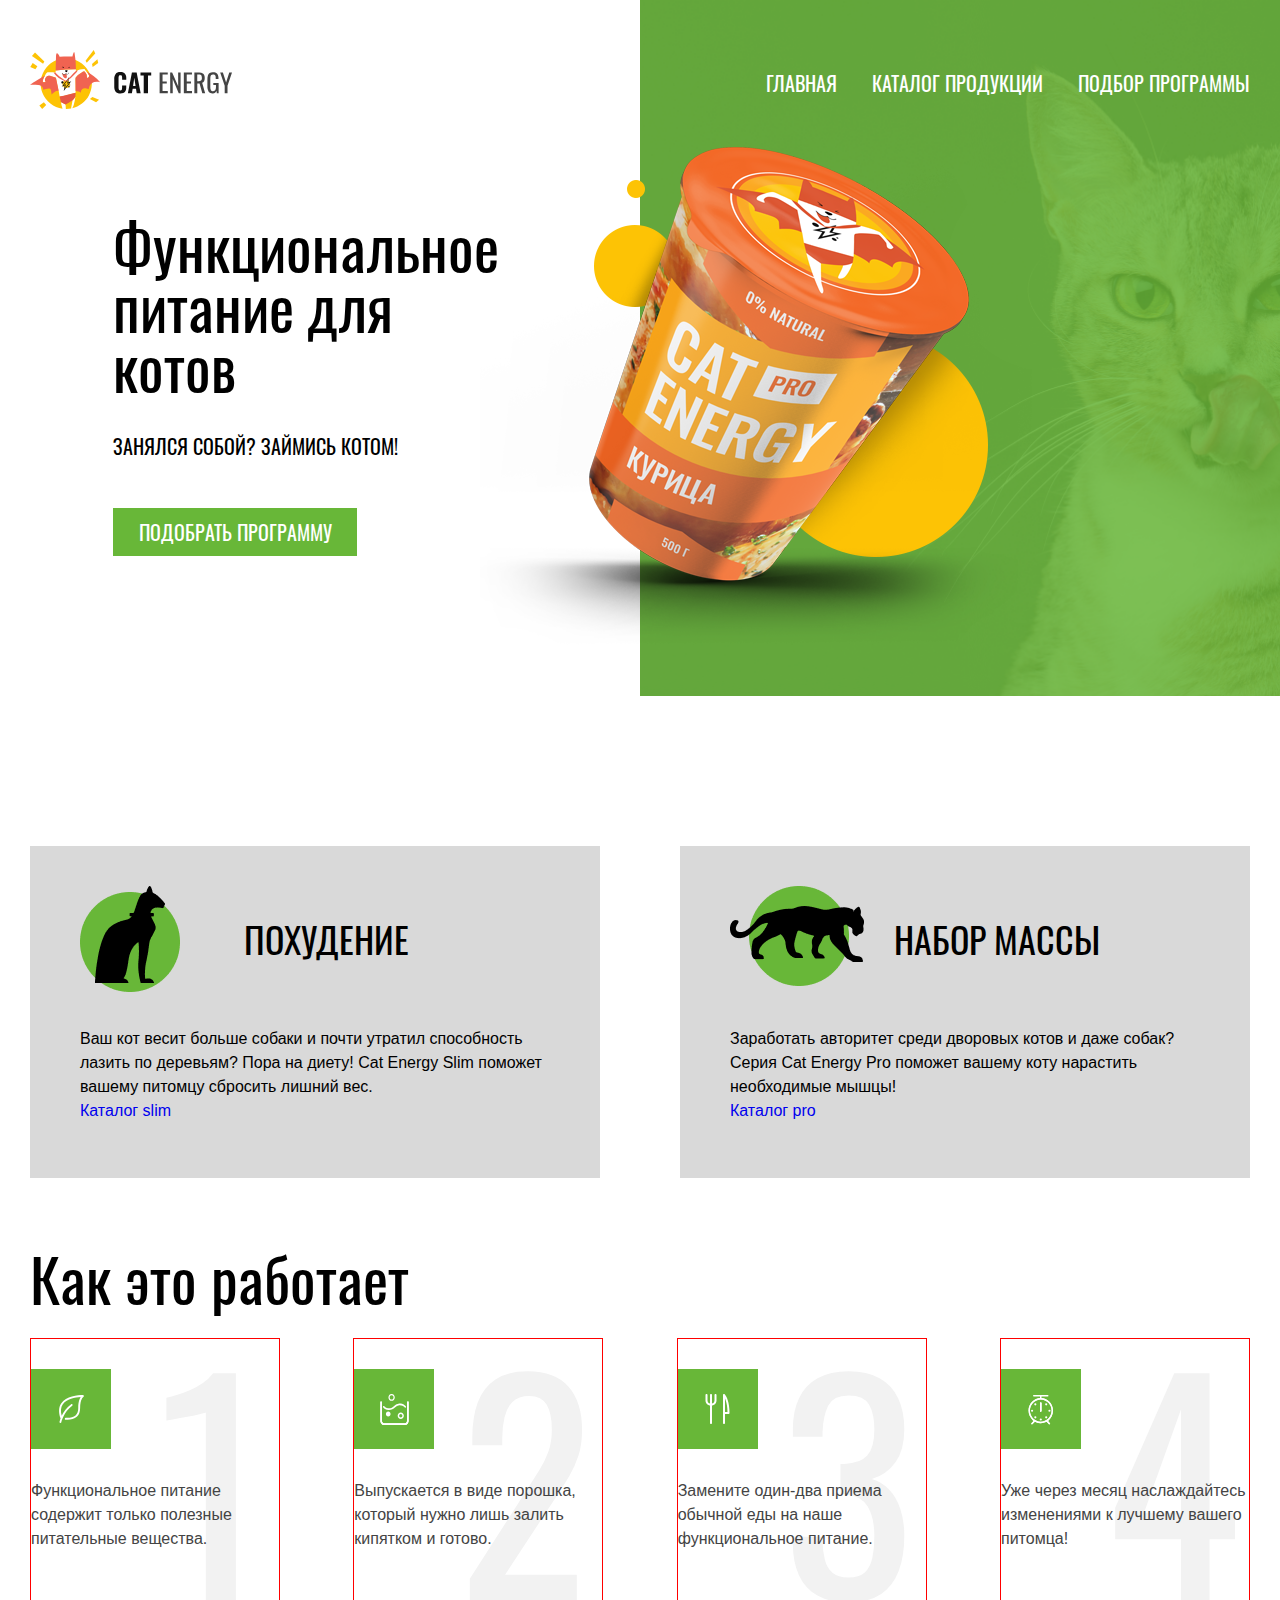
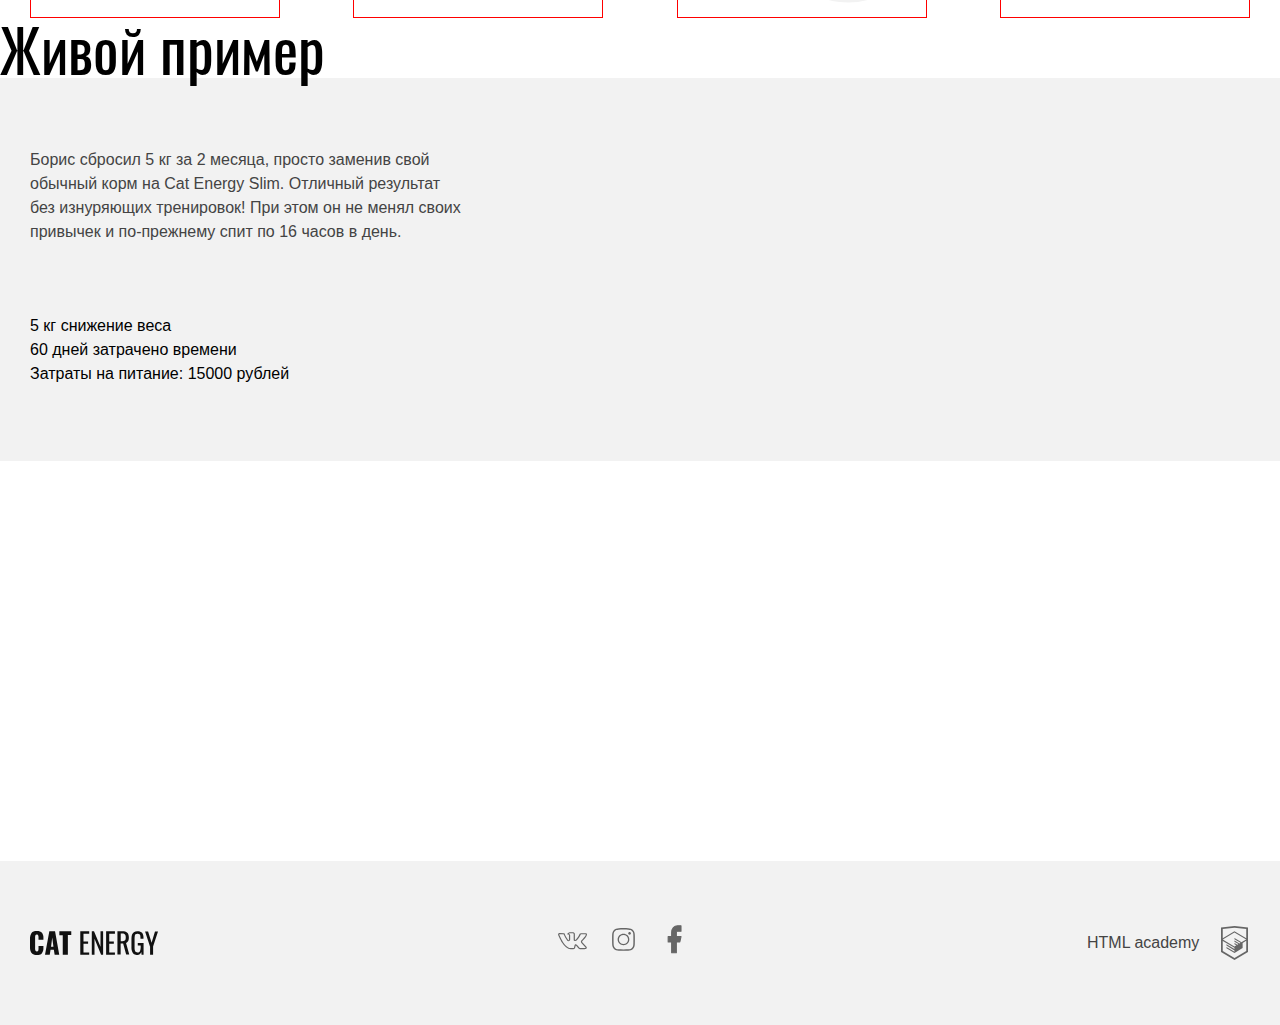
<file: index.html>
<!DOCTYPE html>
<html lang="ru">
  <head>
    <meta charset="utf-8">
    <meta name="viewport" content="width=device-width, initial-scale=1">
    <link rel="stylesheet" href="css/style.css">
    <title>Cat Energy</title>
  </head>
  <body class="main-page">

    <header class="main-header wrapper">
      <div class="logo">
        <a href="#" class="logo__link">
          <img src="img/logo-desktop.svg" alt="Логотип" class="logo__img">
        </a>
      </div>
      <nav class="main-navigation">
        <ul class="navigation-list">
          <li class="navigation-list__item">
            <a href="#" class="navigation-list__link">Главная</a>
          </li>
          <li class="navigation-list__item">
            <a href="catalog.html" class="navigation-list__link">Каталог продукции</a>
          </li>
          <li class="navigation-list__item">
            <a href="form.html" class="navigation-list__link">Подбор программы</a>
          </li>
        </ul>
      </nav>
    </header>

    <section class="promo">
      <div class="promo__content wrapper">
        <h1 class="promo__title title">Функциональное питание для котов</h1>
        <p class="promo__text">Занялся собой? Займись котом!</p>
        <a href="#" class="promo__link">Подобрать программу</a>
        <img src="img/index-cat.png" alt="" class="promo__img">
      </div>
    </section>

    <section class="programs-section wrapper">
      <h2 class="programs-section__title title"></h2>
      <ul class="programs-list">
        <li class="programs-list__item">
          <article class="programs-list__block">
            <img src="img/cat_back.png" alt="" class="programs-list__logo" width="100" height="106">
            <h3 class="programs-list__title">Похудение</h3>
            <p class="programs-list__text">
              Ваш кот весит больше собаки и почти утратил способность
    лазить по деревьям? Пора на диету! Cat Energy Slim поможет
    вашему питомцу сбросить лишний вес.
            </p>
            <a href="#" class="programs-list__link">Каталог slim</a>
          </article>
        </li>
        <li class="programs-list__item">
          <article class="programs-list__block">
            <img src="img/cat_back2.png" alt="" class="programs-list__logo" width="134" height="100">
            <h3 class="programs-list__title">Набор массы</h3>
            <p class="programs-list__text">
              Заработать авторитет среди дворовых котов и даже собак?
    Серия Cat Energy Pro поможет вашему коту нарастить
    необходимые мышцы!
            </p>
            <a href="#" class="programs-list__link">Каталог pro</a>
          </article>
        </li>
      </ul>
    </section>

    <section class="instructions wrapper">
      <h2 class="instructions__title title">Как это работает</h2>
      <ul class="instructions__list">
        <li class="instructions__item instructions__item--1">
          <!-- <img src="#" alt="" class="instructions__logo"> -->
          <div class="instructions__logo instructions__logo--leaf"></div>
          <p class="instructions__text">
            Функциональное питание содержит только полезные питательные вещества.
          </p>
        </li>
        <li class="instructions__item instructions__item--2">
          <!-- <img src="#" alt="" class="instructions__logo"> -->
          <div class="instructions__logo instructions__logo--tub"></div>
          <p class="instructions__text">
            Выпускается в виде порошка, который нужно лишь залить кипятком и готово.
          </p>
        </li>
        <li class="instructions__item instructions__item--3">
          <!-- <img src="#" alt="" class="instructions__logo"> -->
          <div class="instructions__logo instructions__logo--eat"></div>
          <p class="instructions__text">
            Замените один-два приема обычной еды на наше функциональное питание.
          </p>
        </li>
        <li class="instructions__item instructions__item--4">
          <!-- <img src="#" alt="" class="instructions__logo"> -->
          <div class="instructions__logo instructions__logo--alarm"></div>
          <p class="instructions__text">
            Уже через месяц наслаждайтесь изменениями к лучшему вашего питомца!
          </p>
        </li>
      </ul>
    </section>
    <section class="example">
        <div class="example__title-block">
          <h2 class="example__title title">Живой пример</h2>
        </div>
        <div class="wrapper">
         <div class="example__description-block">
           <p class="example__text">
            Борис сбросил 5 кг за 2 месяца, просто заменив свой
            обычный корм на Cat Energy Slim. Отличный результат
            без изнуряющих тренировок! При этом он не менял своих
            привычек и по-прежнему спит по 16 часов в день.
           </p>

           <p class="example__weight">5 кг снижение веса</p>
           <p class="example__time">60 дней затрачено времени</p>
           <p class="example__price">Затраты на питание: 15000 рублей</p>
         </div>
        </div>
        <div class="example__slider-block"></div>
      
    </section>

    <section class="location">
      <iframe src="https://yandex.ru/map-widget/v1/?um=constructor%3A8a807851e54401105bf901b0e7b4862b40fc06b9c2dc8bf6ce0126bdd2e70fac&amp;source=constructor" width="500" height="400" frameborder="0" class="location__map"></iframe>
    </section>
    <footer class="main-footer">
      <div class="wrapper main-footer-content">
        <img src="img/footer-logo-desktop.svg" alt="" class="main-footer__logo">
        <div class="main-footer__social">
          <ul class="social">
            <li class="social__item">
              <a href="#" class="social__link">
                <svg width="30" height="22" viewBox="0 0 30 22" fill="none" xmlns="http://www.w3.org/2000/svg">
                  <path d="M0.0914307 5.48988C0.0914307 4.63485 0.643326 4.17381 1.74712 4.10674L6.00052 4.13189C6.28599 4.13189 6.47629 4.25763 6.57145 4.50911C7.00916 5.76651 7.4992 6.85206 8.04158 7.76577C8.58397 8.67948 9.29287 9.7315 10.1683 10.9218C10.2444 11.0727 10.3681 11.1482 10.5394 11.1482C10.6726 11.1482 10.7773 11.0895 10.8534 10.9721L10.939 10.6955L10.9676 6.34491C10.9676 6.04313 10.8867 5.84195 10.7249 5.74136C10.5632 5.64077 10.2634 5.56532 9.82573 5.51503C9.48318 5.46473 9.3119 5.28031 9.3119 4.96177C9.3119 4.89471 9.32141 4.84442 9.34044 4.81089C9.74009 3.72114 10.8819 3.17627 12.766 3.17627L14.3646 3.15112C15.0878 3.15112 15.6872 3.31039 16.163 3.62893C16.6388 3.94747 16.8767 4.45043 16.8767 5.13781V10.8464C17.0099 10.9302 17.1336 10.9721 17.2478 10.9721C17.5332 10.9721 17.7806 10.8212 17.99 10.5195C20.0834 7.93761 21.2157 6.21079 21.387 5.33899C21.387 5.32223 21.406 5.28031 21.4441 5.21325C21.5773 4.96177 21.7962 4.74383 22.1007 4.55941C22.4051 4.37499 22.6716 4.24925 22.9 4.18219C22.9761 4.14866 23.0617 4.13189 23.1569 4.13189H27.5816L27.867 4.15704C28.2476 4.15704 28.5426 4.31631 28.752 4.63485C28.8281 4.73544 28.8804 4.84442 28.909 4.96177C28.9375 5.07913 28.9565 5.19649 28.966 5.31384C28.9756 5.4312 28.9803 5.49826 28.9803 5.51503V5.69106C28.8471 6.37844 28.5093 7.11192 27.9669 7.89151C27.4245 8.67109 26.7347 9.51355 25.8973 10.4189C25.06 11.3242 24.5366 11.9194 24.3273 12.2044C24.156 12.4056 24.0704 12.59 24.0704 12.7576C24.0704 12.8918 24.1465 13.0426 24.2987 13.2103L28.4665 17.8375C28.6949 18.1058 28.809 18.3992 28.809 18.7177C28.809 19.1033 28.6378 19.4218 28.2952 19.6733C27.9527 19.9248 27.5435 20.0673 27.0677 20.1008L26.5824 20.126H22.2434C22.2244 20.126 22.1863 20.1302 22.1292 20.1385C22.0721 20.1469 22.034 20.1511 22.015 20.1511C21.5963 20.1511 21.2062 19.9919 20.8446 19.6733C20.7114 19.5392 19.8169 18.55 18.1613 16.7059C18.0661 16.5885 17.9329 16.4795 17.7616 16.3789C17.6855 16.6472 17.5856 17.0328 17.4619 17.5357C17.3382 18.0387 17.2478 18.3992 17.1907 18.6171L17.105 19.0446C16.9147 19.6314 16.5151 19.9835 15.9061 20.1008L15.5065 20.126H12.7089C11.1293 20.126 9.55454 19.4889 7.98449 18.2147C6.41444 16.9406 5.0014 15.2934 3.74536 13.2732C2.48932 11.2529 1.31892 8.90162 0.234162 6.21917C0.139008 6.00122 0.0914307 5.75813 0.0914307 5.48988ZM17.2478 12.0032C16.8481 12.0032 16.4865 11.9068 16.163 11.714C15.8395 11.5212 15.6777 11.2571 15.6777 10.9218V5.13781C15.6777 4.8025 15.5826 4.5636 15.3923 4.42109C15.202 4.27859 14.8689 4.20734 14.3931 4.20734L12.766 4.25763C11.9477 4.25763 11.3292 4.38337 10.9105 4.63485C11.7479 4.98692 12.1665 5.55694 12.1665 6.34491V10.7709C12.1285 11.1901 11.9382 11.538 11.5956 11.8146C11.253 12.0912 10.8724 12.2295 10.4538 12.2295C9.88282 12.2295 9.44511 11.9864 9.14062 11.5002C7.65621 9.52193 6.55242 7.64422 5.82924 5.8671L5.57233 5.21325L1.77566 5.18811C1.52826 5.18811 1.39029 5.20068 1.36174 5.22583C1.3332 5.25098 1.31892 5.32223 1.31892 5.43958C1.31892 5.59047 1.33795 5.74974 1.37602 5.9174L1.97549 7.32568C3.57408 10.9637 5.31065 13.8306 7.18519 15.9263C9.05974 18.0219 10.901 19.0698 12.7089 19.0698H15.5635C15.6777 19.0698 15.7634 19.0404 15.8205 18.9817C15.8776 18.9231 15.9251 18.8099 15.9632 18.6422L16.0203 18.3908L16.5627 16.1778C16.7149 15.876 16.8481 15.6748 16.9623 15.5742C17.1717 15.3898 17.4191 15.2976 17.7045 15.2976C18.1613 15.2976 18.6275 15.5407 19.1033 16.0269L21.5297 18.7428C21.682 18.9608 21.8437 19.0698 22.015 19.0698H26.7252C27.2961 19.0698 27.5816 18.944 27.5816 18.6925C27.5816 18.6087 27.553 18.5249 27.4959 18.4411L23.3567 13.8893C23.0332 13.5372 22.8714 13.16 22.8714 12.7576C22.8714 12.3553 23.0237 11.9697 23.3281 11.6008C23.5755 11.2655 24.0561 10.7081 24.7697 9.92849C25.4834 9.1489 26.1067 8.41961 26.6395 7.74062C27.1724 7.06163 27.5245 6.4455 27.6957 5.89225L27.7814 5.56532C27.7623 5.53179 27.7528 5.47731 27.7528 5.40186C27.7528 5.32642 27.7433 5.26355 27.7243 5.21325H23.2425C22.957 5.31384 22.7287 5.46473 22.5574 5.66592L22.3861 6.14373C21.9103 7.30053 20.6638 9.08603 18.6465 11.5002C18.2469 11.8355 17.7806 12.0032 17.2478 12.0032Z"/>
                  </svg>
              </a>
            </li>
            <li class="social__item">
              <a href="#" class="social__link">
                <svg width="23" height="23" viewBox="0 0 23 23" fill="none" xmlns="http://www.w3.org/2000/svg">
                  <path d="M11.4775 0.0898438C13.3942 0.0898438 14.959 0.112305 16.1719 0.157227C17.2051 0.202148 18.126 0.381836 18.9346 0.696289C19.7132 0.995768 20.387 1.43001 20.9561 1.99902C21.5251 2.56803 21.9593 3.24186 22.2588 4.02051C22.5732 4.8291 22.7529 5.75 22.7979 6.7832C22.8428 7.99609 22.8652 9.56087 22.8652 11.4775C22.8652 13.3942 22.8428 14.959 22.7979 16.1719C22.7529 17.2051 22.5732 18.126 22.2588 18.9346C21.9593 19.7132 21.5251 20.387 20.9561 20.9561C20.387 21.5251 19.7132 21.9593 18.9346 22.2588C18.126 22.5732 17.2051 22.7529 16.1719 22.7978C14.959 22.8428 13.3942 22.8652 11.4775 22.8652C9.56087 22.8652 7.99609 22.8428 6.7832 22.7978C5.75 22.7529 4.8291 22.5732 4.02051 22.2588C3.24186 21.9593 2.56803 21.5251 1.99902 20.9561C1.43001 20.387 0.995768 19.7132 0.696289 18.9346C0.381836 18.126 0.202148 17.2051 0.157227 16.1719C0.112305 14.959 0.0898438 13.3942 0.0898438 11.4775C0.0898438 9.56087 0.112305 7.99609 0.157227 6.7832C0.202148 5.75 0.381836 4.8291 0.696289 4.02051C0.995768 3.24186 1.43001 2.56803 1.99902 1.99902C2.56803 1.43001 3.24186 0.995768 4.02051 0.696289C4.8291 0.381836 5.75 0.202148 6.7832 0.157227C7.99609 0.112305 9.56087 0.0898438 11.4775 0.0898438ZM11.4775 1.57227C9.486 1.57227 7.86133 1.59473 6.60352 1.63965C5.79492 1.6696 5.04622 1.81185 4.35742 2.06641C3.2793 2.51562 2.51562 3.2793 2.06641 4.35742C1.81185 5.04622 1.6696 5.79492 1.63965 6.60352C1.59473 7.86133 1.57227 9.486 1.57227 11.4775C1.57227 13.4691 1.59473 15.0937 1.63965 16.3516C1.6696 17.1602 1.81185 17.9089 2.06641 18.5977C2.51562 19.6758 3.2793 20.4395 4.35742 20.8887C5.04622 21.1432 5.79492 21.2855 6.60352 21.3154C7.86133 21.3603 9.486 21.3828 11.4775 21.3828C13.4691 21.3828 15.0938 21.3603 16.3516 21.3154C17.1602 21.2855 17.9089 21.1432 18.5977 20.8887C19.6758 20.4395 20.4395 19.6758 20.8887 18.5977C21.1432 17.9089 21.2855 17.1602 21.3154 16.3516C21.3604 15.0937 21.3828 13.4691 21.3828 11.4775C21.3828 9.486 21.3604 7.86133 21.3154 6.60352C21.2855 5.79492 21.1432 5.04622 20.8887 4.35742C20.4395 3.2793 19.6758 2.51562 18.5977 2.06641C17.9089 1.81185 17.1602 1.6696 16.3516 1.63965C15.0938 1.59473 13.4691 1.57227 11.4775 1.57227ZM11.4775 16.0371C12.7354 16.0371 13.8097 15.5916 14.7007 14.7007C15.5916 13.8097 16.0371 12.7354 16.0371 11.4775C16.0371 10.2197 15.5916 9.14534 14.7007 8.25439C13.8097 7.36344 12.7354 6.91797 11.4775 6.91797C10.2197 6.91797 9.14534 7.36344 8.25439 8.25439C7.36344 9.14534 6.91797 10.2197 6.91797 11.4775C6.91797 12.7354 7.36344 13.8097 8.25439 14.7007C9.14534 15.5916 10.2197 16.0371 11.4775 16.0371ZM11.4775 5.63769C13.0947 5.63769 14.4723 6.20671 15.6104 7.34473C16.7484 8.48275 17.3174 9.86035 17.3174 11.4775C17.3174 13.0947 16.7484 14.4723 15.6104 15.6104C14.4723 16.7484 13.0947 17.3174 11.4775 17.3174C9.86035 17.3174 8.48275 16.7484 7.34473 15.6104C6.20671 14.4723 5.6377 13.0947 5.6377 11.4775C5.6377 9.86035 6.20671 8.48275 7.34473 7.34473C8.48275 6.20671 9.86035 5.63769 11.4775 5.63769ZM18.9346 5.41309C18.9346 5.78743 18.7998 6.10563 18.5303 6.36768C18.2607 6.62972 17.9313 6.76074 17.542 6.76074C17.1676 6.76074 16.8494 6.62972 16.5874 6.36768C16.3254 6.10563 16.1943 5.78743 16.1943 5.41309C16.1943 5.02376 16.3254 4.69434 16.5874 4.4248C16.8494 4.15527 17.1676 4.02051 17.542 4.02051C17.9163 4.02051 18.242 4.15902 18.519 4.43603C18.7961 4.71305 18.9346 5.03874 18.9346 5.41309Z"/>
                  </svg>
              </a>
            </li>
            <li class="social__item">
              <a href="#" class="social__link">
                <svg width="28" height="33" viewBox="0 0 28 33" fill="none" xmlns="http://www.w3.org/2000/svg">
                  <path d="M21.0001 2.74976H17.5001C15.953 2.74976 14.4693 3.45999 13.3753 4.72423C12.2813 5.98846 11.6667 7.70313 11.6667 9.49103V13.5358H8.16675V18.9288H11.6667V29.7148H16.3334V18.9288H19.8334L21.0001 13.5358H16.3334V9.49103C16.3334 9.13345 16.4563 8.79051 16.6751 8.53767C16.8939 8.28482 17.1907 8.14277 17.5001 8.14277H21.0001V2.74976Z" stroke="#666666" stroke-width="1.1" stroke-linecap="round" stroke-linejoin="round"/>
                </svg>
              </a>
            </li>
          </ul>
        </div>
        <div class="main-footer__copyright">
          <div class="copyright">
            <a href="#" class="copyright__link">
              <span class="copyright__text"><span>html</span> academy</span>
              <svg width="27" height="34" viewBox="0 0 27 34" fill="none" xmlns="http://www.w3.org/2000/svg" class="copyright__logo">
                <path d="M13.6426 0.0157537L13.5 0L0 1.40733V26.0129L13.5 34L27 26.0129V1.40733L13.6426 0.0157537ZM25.2344 25.0151L13.5 31.9573L1.76561 25.0151V14.9293L13.4507 21.8451L13.4701 23.0984L5.45351 18.3548L5.44295 19.5801L13.4894 24.3885L13.5088 25.675L5.46408 20.9174L5.45351 22.1427L13.5 26.9511L21.6239 22.1182V20.8929V16.909L25.2432 14.7595L25.2344 25.0151ZM25.2344 13.4519L22.0147 15.3319L20.5325 16.2071L13.4666 12.0201L13.456 13.2454L19.4957 16.818L19.4429 16.8495L19.3126 16.9247L18.4536 17.4166L13.4666 14.4689L13.456 15.6942L17.3921 18.0222L16.4591 18.6314L16.438 18.6436L13.4666 16.902L13.456 18.1273L15.4029 19.2615L13.4155 20.4483L1.7973 13.5762L13.4349 6.61831L25.2344 13.4519ZM25.2344 12.2266L13.4401 5.31075L1.76561 12.2196V2.9897L13.5 1.76442L25.2344 2.9897V12.2266Z"/>
              </svg>
            </a>
          </div>
        </div>
      </div>
    </footer>
  </body>
</html>
</file>
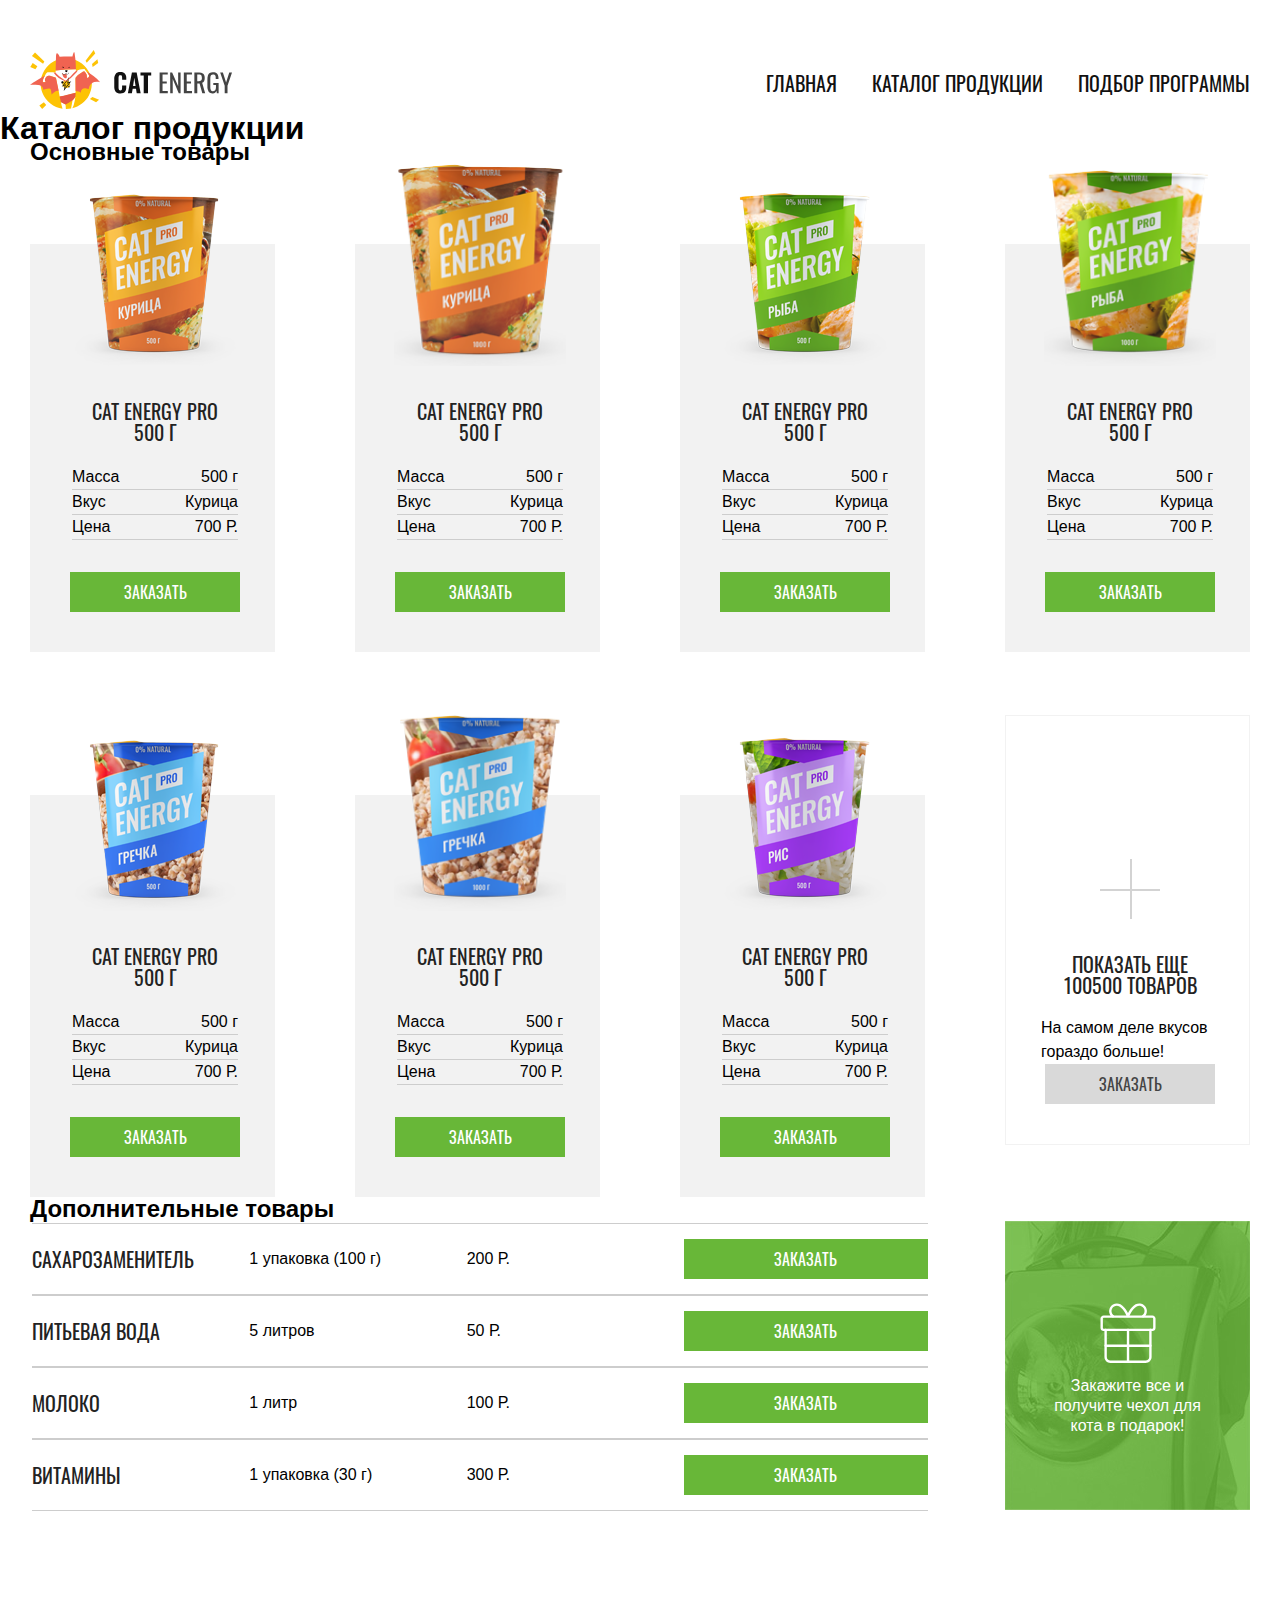
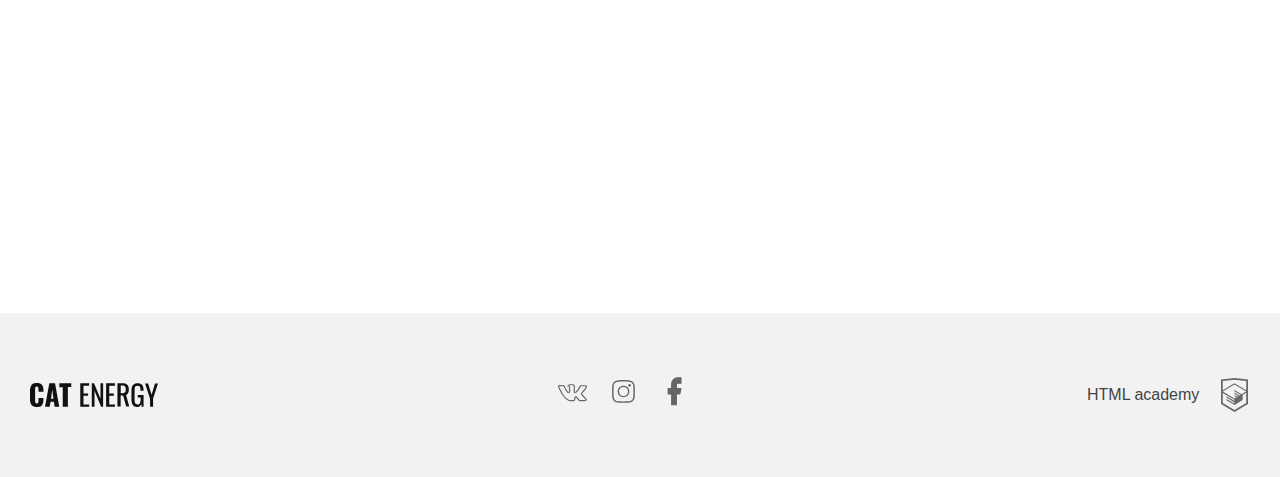
<file: catalog.html>
<!DOCTYPE html>
<html lang="en">
<head>
    <meta charset="UTF-8">
    <meta name="viewport" content="width=device-width, initial-scale=1">
    <link rel="stylesheet" href="css/style.css">
    <title>Каталог</title>
</head>
<body class="catalog-page">
    
    <header class="main-header wrapper">
        <div class="logo">
          <a href="#" class="logo__link">
            <img src="img/logo-desktop.svg" alt="Логотип" class="logo__img">
          </a>
        </div>
        <nav class="main-navigation">
          <ul class="navigation-list">
            <li class="navigation-list__item">
              <a href="index.html" class="navigation-list__link">Главная</a>
            </li>
            <li class="navigation-list__item">
              <a href="catalog.html" class="navigation-list__link">Каталог продукции</a>
            </li>
            <li class="navigation-list__item">
              <a href="form.html" class="navigation-list__link">Подбор программы</a>
            </li>
          </ul>
        </nav>
      </header>

      <main>
        <h1>Каталог продукции</h1>
        <section class="primary-catalog wrapper">
            <h2>Основные товары</h2>
            <ul class="catalog">
                <li class="catalog__item card">
                    <div class="card__top-background"></div>
                    <img src="img/catalog-desktop-small-1.png" alt="" class="card__img">
                    <h3 class="card__title">Cat Energy PRO 500 г</h3>
                    <table class="card__table description-table">
                        <tr class="description-table__row">
                            <th class="description-table__title">Масса</th>
                            <td class="description-table__data">500 г</td>
                        </tr>
                        <tr class="description-table__row">
                            <th class="description-table__title">Вкус</th>
                            <td class="description-table__data">Курица</td>
                        </tr>
                        <tr class="description-table__row">
                            <th class="description-table__title">Цена</th>
                            <td class="description-table__data">700 Р.</td>
                        </tr>
                    </table>
                    <button class="card__button">Заказать</button>
                </li>
                <li class="catalog__item card">
                    <div class="card__top-background"></div>
                    <img src="img/catalog-desktop-big-1.png" alt="" class="card__img">
                    <h3 class="card__title">Cat Energy PRO 500 г</h3>
                    <table class="card__table description-table">
                        <tr class="description-table__row">
                            <th class="description-table__title">Масса</th>
                            <td class="description-table__data">500 г</td>
                        </tr>
                        <tr class="description-table__row">
                            <th class="description-table__title">Вкус</th>
                            <td class="description-table__data">Курица</td>
                        </tr>
                        <tr class="description-table__row">
                            <th class="description-table__title">Цена</th>
                            <td class="description-table__data">700 Р.</td>
                        </tr>
                    </table>
                    <button class="card__button">Заказать</button>
                </li>
                <li class="catalog__item card">
                    <div class="card__top-background"></div>
                    <img src="img/catalog-desktop-green-small-1.png" alt="" class="card__img">
                    <h3 class="card__title">Cat Energy PRO 500 г</h3>
                    <table class="card__table description-table">
                        <tr class="description-table__row">
                            <th class="description-table__title">Масса</th>
                            <td class="description-table__data">500 г</td>
                        </tr>
                        <tr class="description-table__row">
                            <th class="description-table__title">Вкус</th>
                            <td class="description-table__data">Курица</td>
                        </tr>
                        <tr class="description-table__row">
                            <th class="description-table__title">Цена</th>
                            <td class="description-table__data">700 Р.</td>
                        </tr>
                    </table>
                    <button class="card__button">Заказать</button>
                </li>
                <li class="catalog__item card">
                    <div class="card__top-background"></div>
                    <img src="img/catalog-desktop-green-big-1.png" alt="" class="card__img">
                    <h3 class="card__title">Cat Energy PRO 500 г</h3>
                    <table class="card__table description-table">
                        <tr class="description-table__row">
                            <th class="description-table__title">Масса</th>
                            <td class="description-table__data">500 г</td>
                        </tr>
                        <tr class="description-table__row">
                            <th class="description-table__title">Вкус</th>
                            <td class="description-table__data">Курица</td>
                        </tr>
                        <tr class="description-table__row">
                            <th class="description-table__title">Цена</th>
                            <td class="description-table__data">700 Р.</td>
                        </tr>
                    </table>
                    <button class="card__button">Заказать</button>
                </li>
                <li class="catalog__item card">
                    <div class="card__top-background"></div>
                    <img src="img/catalog-desktop-blue-small-1.png" alt="" class="card__img">
                    <h3 class="card__title">Cat Energy PRO 500 г</h3>
                    <table class="card__table description-table">
                        <tr class="description-table__row">
                            <th class="description-table__title">Масса</th>
                            <td class="description-table__data">500 г</td>
                        </tr>
                        <tr class="description-table__row">
                            <th class="description-table__title">Вкус</th>
                            <td class="description-table__data">Курица</td>
                        </tr>
                        <tr class="description-table__row">
                            <th class="description-table__title">Цена</th>
                            <td class="description-table__data">700 Р.</td>
                        </tr>
                    </table>
                    <button class="card__button">Заказать</button>
                </li>
                <li class="catalog__item card">
                    <div class="card__top-background"></div>
                    <img src="img/catalog-desktop-blue-big-1.png" alt="" class="card__img">
                    <h3 class="card__title">Cat Energy PRO 500 г</h3>
                    <table class="card__table description-table">
                        <tr class="description-table__row">
                            <th class="description-table__title">Масса</th>
                            <td class="description-table__data">500 г</td>
                        </tr>
                        <tr class="description-table__row">
                            <th class="description-table__title">Вкус</th>
                            <td class="description-table__data">Курица</td>
                        </tr>
                        <tr class="description-table__row">
                            <th class="description-table__title">Цена</th>
                            <td class="description-table__data">700 Р.</td>
                        </tr>
                    </table>
                    <button class="card__button">Заказать</button>
                </li>
                <li class="catalog__item card">
                    <div class="card__top-background"></div>
                    <img src="img/catalog-desktop-fiol-small-1.png" alt="" class="card__img">
                    <h3 class="card__title">Cat Energy PRO 500 г</h3>
                    <table class="card__table description-table">
                        <tr class="description-table__row">
                            <th class="description-table__title">Масса</th>
                            <td class="description-table__data">500 г</td>
                        </tr>
                        <tr class="description-table__row">
                            <th class="description-table__title">Вкус</th>
                            <td class="description-table__data">Курица</td>
                        </tr>
                        <tr class="description-table__row">
                            <th class="description-table__title">Цена</th>
                            <td class="description-table__data">700 Р.</td>
                        </tr>
                    </table>
                    <button class="card__button">Заказать</button>
                </li>
                <li class="catalog__item card">
                    <img src="img/plus.png" alt="" class="card__img">
                    <h3 class="card__title">Показать еще 100500 товаров</h3>
                    <p class="card__text">На самом деле вкусов гораздо больше!</p>
                    <button class="card__button">Заказать</button>
                </li>
            </ul>
        </section>
        <section class="secondary-catalog wrapper">
            <h2>Дополнительные товары</h2>
            <!-- <div class="wrapper"> -->
                <div class="secondary-catalog__container">
                    <div class="products">
                        <table class="products__table products-table">
                            <tr class="products-table__row">
                                <th class="products-table__title">Сахарозаменитель</th>
                                <td class="products-table__data">1 упаковка (100 г)</td>
                                <td class="products-table__data">200 Р.</td>
                                <td class="products-table__data"><button class="card__button">Заказать</button></td>
                            </tr>
                            <tr class="products-table__row">
                                <th class="products-table__title">Питьевая вода</th>
                                <td class="products-table__data">5 литров</td>
                                <td class="products-table__data">50 Р.</td>
                                <td class="products-table__data"><button class="card__button">Заказать</button></td>
                            </tr>
                            <tr class="products-table__row">
                                <th class="products-table__title">Молоко</th>
                                <td class="products-table__data">1 литр</td>
                                <td class="products-table__data">100 Р.</td>
                                <td class="products-table__data"><button class="card__button">Заказать</button></td>
                            </tr>
                            <tr class="products-table__row">
                                <th class="products-table__title">Витамины</th>
                                <td class="products-table__data">1 упаковка (30 г)</td>
                                <td class="products-table__data">300 Р.</td>
                                <td class="products-table__data"><button class="card__button">Заказать</button></td>
                            </tr>
                        </table>
                    </div>
                    <div class="gift">
                        <img src="img/icon_gift.svg" alt="" width="80" height="80">
                        <p class="gift__text">Закажите все и получите чехол для кота в подарок!</p>
                    </div>
                </div>
            <!-- </div> -->
        </section>
        <section class="location">
            <iframe src="https://yandex.ru/map-widget/v1/?um=constructor%3A8a807851e54401105bf901b0e7b4862b40fc06b9c2dc8bf6ce0126bdd2e70fac&amp;source=constructor" width="500" height="400" frameborder="0" class="location__map"></iframe>
        </section>

      </main>

      <footer class="main-footer">
        <div class="wrapper main-footer-content">
          <img src="img/footer-logo-desktop.svg" alt="" class="main-footer__logo">
          <div class="main-footer__social">
            <ul class="social">
              <li class="social__item">
                <a href="#" class="social__link">
                  <svg width="30" height="22" viewBox="0 0 30 22" fill="none" xmlns="http://www.w3.org/2000/svg">
                    <path d="M0.0914307 5.48988C0.0914307 4.63485 0.643326 4.17381 1.74712 4.10674L6.00052 4.13189C6.28599 4.13189 6.47629 4.25763 6.57145 4.50911C7.00916 5.76651 7.4992 6.85206 8.04158 7.76577C8.58397 8.67948 9.29287 9.7315 10.1683 10.9218C10.2444 11.0727 10.3681 11.1482 10.5394 11.1482C10.6726 11.1482 10.7773 11.0895 10.8534 10.9721L10.939 10.6955L10.9676 6.34491C10.9676 6.04313 10.8867 5.84195 10.7249 5.74136C10.5632 5.64077 10.2634 5.56532 9.82573 5.51503C9.48318 5.46473 9.3119 5.28031 9.3119 4.96177C9.3119 4.89471 9.32141 4.84442 9.34044 4.81089C9.74009 3.72114 10.8819 3.17627 12.766 3.17627L14.3646 3.15112C15.0878 3.15112 15.6872 3.31039 16.163 3.62893C16.6388 3.94747 16.8767 4.45043 16.8767 5.13781V10.8464C17.0099 10.9302 17.1336 10.9721 17.2478 10.9721C17.5332 10.9721 17.7806 10.8212 17.99 10.5195C20.0834 7.93761 21.2157 6.21079 21.387 5.33899C21.387 5.32223 21.406 5.28031 21.4441 5.21325C21.5773 4.96177 21.7962 4.74383 22.1007 4.55941C22.4051 4.37499 22.6716 4.24925 22.9 4.18219C22.9761 4.14866 23.0617 4.13189 23.1569 4.13189H27.5816L27.867 4.15704C28.2476 4.15704 28.5426 4.31631 28.752 4.63485C28.8281 4.73544 28.8804 4.84442 28.909 4.96177C28.9375 5.07913 28.9565 5.19649 28.966 5.31384C28.9756 5.4312 28.9803 5.49826 28.9803 5.51503V5.69106C28.8471 6.37844 28.5093 7.11192 27.9669 7.89151C27.4245 8.67109 26.7347 9.51355 25.8973 10.4189C25.06 11.3242 24.5366 11.9194 24.3273 12.2044C24.156 12.4056 24.0704 12.59 24.0704 12.7576C24.0704 12.8918 24.1465 13.0426 24.2987 13.2103L28.4665 17.8375C28.6949 18.1058 28.809 18.3992 28.809 18.7177C28.809 19.1033 28.6378 19.4218 28.2952 19.6733C27.9527 19.9248 27.5435 20.0673 27.0677 20.1008L26.5824 20.126H22.2434C22.2244 20.126 22.1863 20.1302 22.1292 20.1385C22.0721 20.1469 22.034 20.1511 22.015 20.1511C21.5963 20.1511 21.2062 19.9919 20.8446 19.6733C20.7114 19.5392 19.8169 18.55 18.1613 16.7059C18.0661 16.5885 17.9329 16.4795 17.7616 16.3789C17.6855 16.6472 17.5856 17.0328 17.4619 17.5357C17.3382 18.0387 17.2478 18.3992 17.1907 18.6171L17.105 19.0446C16.9147 19.6314 16.5151 19.9835 15.9061 20.1008L15.5065 20.126H12.7089C11.1293 20.126 9.55454 19.4889 7.98449 18.2147C6.41444 16.9406 5.0014 15.2934 3.74536 13.2732C2.48932 11.2529 1.31892 8.90162 0.234162 6.21917C0.139008 6.00122 0.0914307 5.75813 0.0914307 5.48988ZM17.2478 12.0032C16.8481 12.0032 16.4865 11.9068 16.163 11.714C15.8395 11.5212 15.6777 11.2571 15.6777 10.9218V5.13781C15.6777 4.8025 15.5826 4.5636 15.3923 4.42109C15.202 4.27859 14.8689 4.20734 14.3931 4.20734L12.766 4.25763C11.9477 4.25763 11.3292 4.38337 10.9105 4.63485C11.7479 4.98692 12.1665 5.55694 12.1665 6.34491V10.7709C12.1285 11.1901 11.9382 11.538 11.5956 11.8146C11.253 12.0912 10.8724 12.2295 10.4538 12.2295C9.88282 12.2295 9.44511 11.9864 9.14062 11.5002C7.65621 9.52193 6.55242 7.64422 5.82924 5.8671L5.57233 5.21325L1.77566 5.18811C1.52826 5.18811 1.39029 5.20068 1.36174 5.22583C1.3332 5.25098 1.31892 5.32223 1.31892 5.43958C1.31892 5.59047 1.33795 5.74974 1.37602 5.9174L1.97549 7.32568C3.57408 10.9637 5.31065 13.8306 7.18519 15.9263C9.05974 18.0219 10.901 19.0698 12.7089 19.0698H15.5635C15.6777 19.0698 15.7634 19.0404 15.8205 18.9817C15.8776 18.9231 15.9251 18.8099 15.9632 18.6422L16.0203 18.3908L16.5627 16.1778C16.7149 15.876 16.8481 15.6748 16.9623 15.5742C17.1717 15.3898 17.4191 15.2976 17.7045 15.2976C18.1613 15.2976 18.6275 15.5407 19.1033 16.0269L21.5297 18.7428C21.682 18.9608 21.8437 19.0698 22.015 19.0698H26.7252C27.2961 19.0698 27.5816 18.944 27.5816 18.6925C27.5816 18.6087 27.553 18.5249 27.4959 18.4411L23.3567 13.8893C23.0332 13.5372 22.8714 13.16 22.8714 12.7576C22.8714 12.3553 23.0237 11.9697 23.3281 11.6008C23.5755 11.2655 24.0561 10.7081 24.7697 9.92849C25.4834 9.1489 26.1067 8.41961 26.6395 7.74062C27.1724 7.06163 27.5245 6.4455 27.6957 5.89225L27.7814 5.56532C27.7623 5.53179 27.7528 5.47731 27.7528 5.40186C27.7528 5.32642 27.7433 5.26355 27.7243 5.21325H23.2425C22.957 5.31384 22.7287 5.46473 22.5574 5.66592L22.3861 6.14373C21.9103 7.30053 20.6638 9.08603 18.6465 11.5002C18.2469 11.8355 17.7806 12.0032 17.2478 12.0032Z"/>
                    </svg>
                </a>
              </li>
              <li class="social__item">
                <a href="#" class="social__link">
                  <svg width="23" height="23" viewBox="0 0 23 23" fill="none" xmlns="http://www.w3.org/2000/svg">
                    <path d="M11.4775 0.0898438C13.3942 0.0898438 14.959 0.112305 16.1719 0.157227C17.2051 0.202148 18.126 0.381836 18.9346 0.696289C19.7132 0.995768 20.387 1.43001 20.9561 1.99902C21.5251 2.56803 21.9593 3.24186 22.2588 4.02051C22.5732 4.8291 22.7529 5.75 22.7979 6.7832C22.8428 7.99609 22.8652 9.56087 22.8652 11.4775C22.8652 13.3942 22.8428 14.959 22.7979 16.1719C22.7529 17.2051 22.5732 18.126 22.2588 18.9346C21.9593 19.7132 21.5251 20.387 20.9561 20.9561C20.387 21.5251 19.7132 21.9593 18.9346 22.2588C18.126 22.5732 17.2051 22.7529 16.1719 22.7978C14.959 22.8428 13.3942 22.8652 11.4775 22.8652C9.56087 22.8652 7.99609 22.8428 6.7832 22.7978C5.75 22.7529 4.8291 22.5732 4.02051 22.2588C3.24186 21.9593 2.56803 21.5251 1.99902 20.9561C1.43001 20.387 0.995768 19.7132 0.696289 18.9346C0.381836 18.126 0.202148 17.2051 0.157227 16.1719C0.112305 14.959 0.0898438 13.3942 0.0898438 11.4775C0.0898438 9.56087 0.112305 7.99609 0.157227 6.7832C0.202148 5.75 0.381836 4.8291 0.696289 4.02051C0.995768 3.24186 1.43001 2.56803 1.99902 1.99902C2.56803 1.43001 3.24186 0.995768 4.02051 0.696289C4.8291 0.381836 5.75 0.202148 6.7832 0.157227C7.99609 0.112305 9.56087 0.0898438 11.4775 0.0898438ZM11.4775 1.57227C9.486 1.57227 7.86133 1.59473 6.60352 1.63965C5.79492 1.6696 5.04622 1.81185 4.35742 2.06641C3.2793 2.51562 2.51562 3.2793 2.06641 4.35742C1.81185 5.04622 1.6696 5.79492 1.63965 6.60352C1.59473 7.86133 1.57227 9.486 1.57227 11.4775C1.57227 13.4691 1.59473 15.0937 1.63965 16.3516C1.6696 17.1602 1.81185 17.9089 2.06641 18.5977C2.51562 19.6758 3.2793 20.4395 4.35742 20.8887C5.04622 21.1432 5.79492 21.2855 6.60352 21.3154C7.86133 21.3603 9.486 21.3828 11.4775 21.3828C13.4691 21.3828 15.0938 21.3603 16.3516 21.3154C17.1602 21.2855 17.9089 21.1432 18.5977 20.8887C19.6758 20.4395 20.4395 19.6758 20.8887 18.5977C21.1432 17.9089 21.2855 17.1602 21.3154 16.3516C21.3604 15.0937 21.3828 13.4691 21.3828 11.4775C21.3828 9.486 21.3604 7.86133 21.3154 6.60352C21.2855 5.79492 21.1432 5.04622 20.8887 4.35742C20.4395 3.2793 19.6758 2.51562 18.5977 2.06641C17.9089 1.81185 17.1602 1.6696 16.3516 1.63965C15.0938 1.59473 13.4691 1.57227 11.4775 1.57227ZM11.4775 16.0371C12.7354 16.0371 13.8097 15.5916 14.7007 14.7007C15.5916 13.8097 16.0371 12.7354 16.0371 11.4775C16.0371 10.2197 15.5916 9.14534 14.7007 8.25439C13.8097 7.36344 12.7354 6.91797 11.4775 6.91797C10.2197 6.91797 9.14534 7.36344 8.25439 8.25439C7.36344 9.14534 6.91797 10.2197 6.91797 11.4775C6.91797 12.7354 7.36344 13.8097 8.25439 14.7007C9.14534 15.5916 10.2197 16.0371 11.4775 16.0371ZM11.4775 5.63769C13.0947 5.63769 14.4723 6.20671 15.6104 7.34473C16.7484 8.48275 17.3174 9.86035 17.3174 11.4775C17.3174 13.0947 16.7484 14.4723 15.6104 15.6104C14.4723 16.7484 13.0947 17.3174 11.4775 17.3174C9.86035 17.3174 8.48275 16.7484 7.34473 15.6104C6.20671 14.4723 5.6377 13.0947 5.6377 11.4775C5.6377 9.86035 6.20671 8.48275 7.34473 7.34473C8.48275 6.20671 9.86035 5.63769 11.4775 5.63769ZM18.9346 5.41309C18.9346 5.78743 18.7998 6.10563 18.5303 6.36768C18.2607 6.62972 17.9313 6.76074 17.542 6.76074C17.1676 6.76074 16.8494 6.62972 16.5874 6.36768C16.3254 6.10563 16.1943 5.78743 16.1943 5.41309C16.1943 5.02376 16.3254 4.69434 16.5874 4.4248C16.8494 4.15527 17.1676 4.02051 17.542 4.02051C17.9163 4.02051 18.242 4.15902 18.519 4.43603C18.7961 4.71305 18.9346 5.03874 18.9346 5.41309Z"/>
                    </svg>
                </a>
              </li>
              <li class="social__item">
                <a href="#" class="social__link">
                  <svg width="28" height="33" viewBox="0 0 28 33" fill="none" xmlns="http://www.w3.org/2000/svg">
                    <path d="M21.0001 2.74976H17.5001C15.953 2.74976 14.4693 3.45999 13.3753 4.72423C12.2813 5.98846 11.6667 7.70313 11.6667 9.49103V13.5358H8.16675V18.9288H11.6667V29.7148H16.3334V18.9288H19.8334L21.0001 13.5358H16.3334V9.49103C16.3334 9.13345 16.4563 8.79051 16.6751 8.53767C16.8939 8.28482 17.1907 8.14277 17.5001 8.14277H21.0001V2.74976Z" stroke="#666666" stroke-width="1.1" stroke-linecap="round" stroke-linejoin="round"/>
                  </svg>
                </a>
              </li>
            </ul>
          </div>
          <div class="main-footer__copyright">
            <div class="copyright">
              <a href="#" class="copyright__link">
                <span class="copyright__text"><span>html</span> academy</span>
                <svg width="27" height="34" viewBox="0 0 27 34" fill="none" xmlns="http://www.w3.org/2000/svg" class="copyright__logo">
                  <path d="M13.6426 0.0157537L13.5 0L0 1.40733V26.0129L13.5 34L27 26.0129V1.40733L13.6426 0.0157537ZM25.2344 25.0151L13.5 31.9573L1.76561 25.0151V14.9293L13.4507 21.8451L13.4701 23.0984L5.45351 18.3548L5.44295 19.5801L13.4894 24.3885L13.5088 25.675L5.46408 20.9174L5.45351 22.1427L13.5 26.9511L21.6239 22.1182V20.8929V16.909L25.2432 14.7595L25.2344 25.0151ZM25.2344 13.4519L22.0147 15.3319L20.5325 16.2071L13.4666 12.0201L13.456 13.2454L19.4957 16.818L19.4429 16.8495L19.3126 16.9247L18.4536 17.4166L13.4666 14.4689L13.456 15.6942L17.3921 18.0222L16.4591 18.6314L16.438 18.6436L13.4666 16.902L13.456 18.1273L15.4029 19.2615L13.4155 20.4483L1.7973 13.5762L13.4349 6.61831L25.2344 13.4519ZM25.2344 12.2266L13.4401 5.31075L1.76561 12.2196V2.9897L13.5 1.76442L25.2344 2.9897V12.2266Z"/>
                </svg>
              </a>
            </div>
          </div>
        </div>
      </footer>
</body>
</html>
</file>
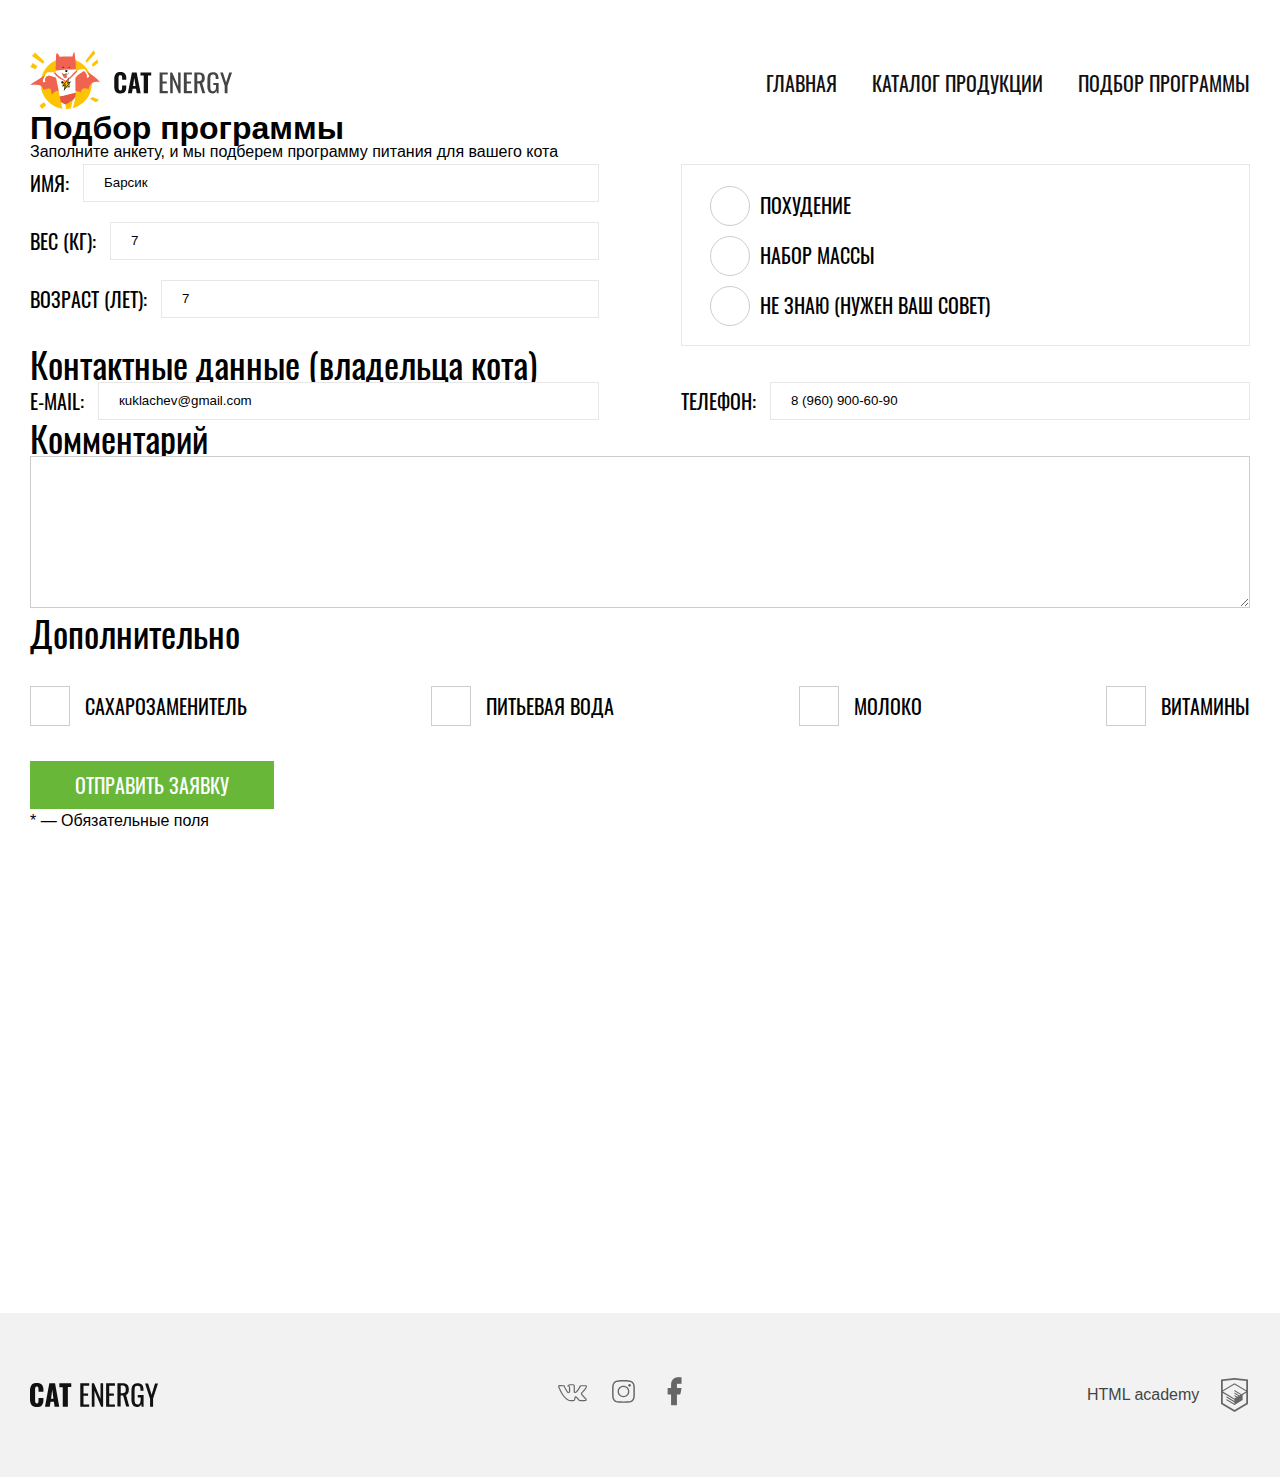
<file: form.html>
<!DOCTYPE html>
<html lang="en">
<head>
    <meta charset="UTF-8">
    <meta name="viewport" content="width=device-width, initial-scale=1.0">
    <link rel="stylesheet" href="css/style.css">
    <title>Document</title>
</head>
<body class="form-page">
    <header class="main-header wrapper">
        <div class="logo">
          <a href="#" class="logo__link">
            <img src="img/logo-desktop.svg" alt="Логотип" class="logo__img">
          </a>
        </div>
        <nav class="main-navigation">
          <ul class="navigation-list">
            <li class="navigation-list__item">
              <a href="index.html" class="navigation-list__link">Главная</a>
            </li>
            <li class="navigation-list__item">
              <a href="catalog.html" class="navigation-list__link">Каталог продукции</a>
            </li>
            <li class="navigation-list__item">
              <a href="#" class="navigation-list__link">Подбор программы</a>
            </li>
          </ul>
        </nav>
      </header>

      <main>
        <section class="form-section wrapper">
            <h1>Подбор программы</h1>
            <p>Заполните анкету, и мы подберем программу питания для вашего кота</p>
            <div class="form-container">
                <form action="#" class="form">
                    <div class="form-top-block">
                        <fieldset class="fieldset-common-info">
                            <div class="form__item">
                                <label for="name" class="form__label">Имя:</label>
                                <input id="name" type="text" class="form__input" value="Барсик">
                            </div>
                            <div class="form__item">
                                <label for="weight" class="form__label">Вес (кг):</label>
                                <input id="weight" type="text" class="form__input" value="7">
                            </div>
                            <div class="form__item">
                                <label for="age" class="form__label">Возраст (лет):</label>
                                <input id="age" type="text" class="form__input" value="7">
                            </div>
                        </fieldset>
                        <fieldset class="fieldset-goal">
                            <div class="form__item">
                                <label for="" class="form__label rb-label">
                                    <input id="" type="radio" class="form__input visually-hidden" name="goal">
                                    <span class="radio-button"><span class="radio-button__dot"></span></span>
                                    Похудение
                                </label>
                            </div>
                            <div class="form__item">
                                <label for="" class="form__label rb-label">
                                    <input id="" type="radio" class="form__input visually-hidden" name="goal">
                                    <span class="radio-button"><span class="radio-button__dot"></span></span>
                                    Набор массы
                                </label>
                            </div>
                            <div class="form__item">
                                <label for="" class="form__label rb-label">
                                    <input id="" type="radio" class="form__input visually-hidden" name="goal">
                                    <span class="radio-button"><span class="radio-button__dot"></span></span>
                                    Не знаю (Нужен ваш совет)
                                </label>
                            </div>
                        </fieldset>
                    </div>
                    <div class="form-contact-block">
                        <h2 class="form-title form-contact-block__title">Контактные данные (владельца кота)</h2>
                        <fieldset class="fieldset-contacts">
                            <div class="form__item">
                                <label for="email" class="form__label">E-mail:</label>
                                <input id="email" type="text" class="form__input" value="кuklachev@gmail.com">
                            </div>
                            <div class="form__item">
                                <label for="phone" class="form__label">Телефон:</label>
                                <input id="phone" type="text" class="form__input" value="8 (960) 900-60-90">
                            </div>
                        </fieldset>
                    </div>
                    <div class="form-comment-block">
                        <h2 class="form-title form-comment-block__title">Комментарий</h2>
                            <textarea name="" id="" cols="30" rows="10" class="message-box"></textarea>
                        </fieldset>
                    </div>
                    <div class="form-extra-options">
                        <h2 class="form-title form-extra-options__title">Дополнительно</h2>
                        <fieldset class="fieldset-extra-options">
                            <div class="form__item">
                                <label for="sugar" class="form__label checkbox-label">сахарозаменитель
                                    <input type="checkbox" id="sugar" class="form__input visually-hidden">
                                    <span class="checkbox"></span>
                                </label>
                            </div>
                            <div class="form__item">
                                <label for="water" class="form__label checkbox-label">питьевая вода
                                    <input type="checkbox" id="water" class="form__input visually-hidden">
                                    <span class="checkbox"></span>
                                </label>
                            </div>
                            <div class="form__item">
                                <label for="milk" class="form__label checkbox-label">молоко
                                    <input type="checkbox" id="milk" class="form__input visually-hidden">
                                    <span class="checkbox"></span>
                                </label>
                            </div>
                            <div class="form__item">
                                <label for="vitamine" class="form__label checkbox-label">витамины
                                    <input type="checkbox" id="vitamine" class="form__input visually-hidden">
                                    <span class="checkbox"></span>
                                </label>
                            </div>
                        </fieldset>
                    </div>
                    <div class="form-finish">
                        <button class="button form__button">Отправить заявку</button>
                        <p>* — Обязательные поля</p>
                    </div>
                </form>
            </div>
        </section>
        <section class="location">
            <iframe src="https://yandex.ru/map-widget/v1/?um=constructor%3A8a807851e54401105bf901b0e7b4862b40fc06b9c2dc8bf6ce0126bdd2e70fac&amp;source=constructor" width="500" height="400" frameborder="0" class="location__map"></iframe>
        </section>
      </main>

      <footer class="main-footer">
        <div class="wrapper main-footer-content">
          <img src="img/footer-logo-desktop.svg" alt="" class="main-footer__logo">
          <div class="main-footer__social">
            <ul class="social">
              <li class="social__item">
                <a href="#" class="social__link">
                  <svg width="30" height="22" viewBox="0 0 30 22" fill="none" xmlns="http://www.w3.org/2000/svg">
                    <path d="M0.0914307 5.48988C0.0914307 4.63485 0.643326 4.17381 1.74712 4.10674L6.00052 4.13189C6.28599 4.13189 6.47629 4.25763 6.57145 4.50911C7.00916 5.76651 7.4992 6.85206 8.04158 7.76577C8.58397 8.67948 9.29287 9.7315 10.1683 10.9218C10.2444 11.0727 10.3681 11.1482 10.5394 11.1482C10.6726 11.1482 10.7773 11.0895 10.8534 10.9721L10.939 10.6955L10.9676 6.34491C10.9676 6.04313 10.8867 5.84195 10.7249 5.74136C10.5632 5.64077 10.2634 5.56532 9.82573 5.51503C9.48318 5.46473 9.3119 5.28031 9.3119 4.96177C9.3119 4.89471 9.32141 4.84442 9.34044 4.81089C9.74009 3.72114 10.8819 3.17627 12.766 3.17627L14.3646 3.15112C15.0878 3.15112 15.6872 3.31039 16.163 3.62893C16.6388 3.94747 16.8767 4.45043 16.8767 5.13781V10.8464C17.0099 10.9302 17.1336 10.9721 17.2478 10.9721C17.5332 10.9721 17.7806 10.8212 17.99 10.5195C20.0834 7.93761 21.2157 6.21079 21.387 5.33899C21.387 5.32223 21.406 5.28031 21.4441 5.21325C21.5773 4.96177 21.7962 4.74383 22.1007 4.55941C22.4051 4.37499 22.6716 4.24925 22.9 4.18219C22.9761 4.14866 23.0617 4.13189 23.1569 4.13189H27.5816L27.867 4.15704C28.2476 4.15704 28.5426 4.31631 28.752 4.63485C28.8281 4.73544 28.8804 4.84442 28.909 4.96177C28.9375 5.07913 28.9565 5.19649 28.966 5.31384C28.9756 5.4312 28.9803 5.49826 28.9803 5.51503V5.69106C28.8471 6.37844 28.5093 7.11192 27.9669 7.89151C27.4245 8.67109 26.7347 9.51355 25.8973 10.4189C25.06 11.3242 24.5366 11.9194 24.3273 12.2044C24.156 12.4056 24.0704 12.59 24.0704 12.7576C24.0704 12.8918 24.1465 13.0426 24.2987 13.2103L28.4665 17.8375C28.6949 18.1058 28.809 18.3992 28.809 18.7177C28.809 19.1033 28.6378 19.4218 28.2952 19.6733C27.9527 19.9248 27.5435 20.0673 27.0677 20.1008L26.5824 20.126H22.2434C22.2244 20.126 22.1863 20.1302 22.1292 20.1385C22.0721 20.1469 22.034 20.1511 22.015 20.1511C21.5963 20.1511 21.2062 19.9919 20.8446 19.6733C20.7114 19.5392 19.8169 18.55 18.1613 16.7059C18.0661 16.5885 17.9329 16.4795 17.7616 16.3789C17.6855 16.6472 17.5856 17.0328 17.4619 17.5357C17.3382 18.0387 17.2478 18.3992 17.1907 18.6171L17.105 19.0446C16.9147 19.6314 16.5151 19.9835 15.9061 20.1008L15.5065 20.126H12.7089C11.1293 20.126 9.55454 19.4889 7.98449 18.2147C6.41444 16.9406 5.0014 15.2934 3.74536 13.2732C2.48932 11.2529 1.31892 8.90162 0.234162 6.21917C0.139008 6.00122 0.0914307 5.75813 0.0914307 5.48988ZM17.2478 12.0032C16.8481 12.0032 16.4865 11.9068 16.163 11.714C15.8395 11.5212 15.6777 11.2571 15.6777 10.9218V5.13781C15.6777 4.8025 15.5826 4.5636 15.3923 4.42109C15.202 4.27859 14.8689 4.20734 14.3931 4.20734L12.766 4.25763C11.9477 4.25763 11.3292 4.38337 10.9105 4.63485C11.7479 4.98692 12.1665 5.55694 12.1665 6.34491V10.7709C12.1285 11.1901 11.9382 11.538 11.5956 11.8146C11.253 12.0912 10.8724 12.2295 10.4538 12.2295C9.88282 12.2295 9.44511 11.9864 9.14062 11.5002C7.65621 9.52193 6.55242 7.64422 5.82924 5.8671L5.57233 5.21325L1.77566 5.18811C1.52826 5.18811 1.39029 5.20068 1.36174 5.22583C1.3332 5.25098 1.31892 5.32223 1.31892 5.43958C1.31892 5.59047 1.33795 5.74974 1.37602 5.9174L1.97549 7.32568C3.57408 10.9637 5.31065 13.8306 7.18519 15.9263C9.05974 18.0219 10.901 19.0698 12.7089 19.0698H15.5635C15.6777 19.0698 15.7634 19.0404 15.8205 18.9817C15.8776 18.9231 15.9251 18.8099 15.9632 18.6422L16.0203 18.3908L16.5627 16.1778C16.7149 15.876 16.8481 15.6748 16.9623 15.5742C17.1717 15.3898 17.4191 15.2976 17.7045 15.2976C18.1613 15.2976 18.6275 15.5407 19.1033 16.0269L21.5297 18.7428C21.682 18.9608 21.8437 19.0698 22.015 19.0698H26.7252C27.2961 19.0698 27.5816 18.944 27.5816 18.6925C27.5816 18.6087 27.553 18.5249 27.4959 18.4411L23.3567 13.8893C23.0332 13.5372 22.8714 13.16 22.8714 12.7576C22.8714 12.3553 23.0237 11.9697 23.3281 11.6008C23.5755 11.2655 24.0561 10.7081 24.7697 9.92849C25.4834 9.1489 26.1067 8.41961 26.6395 7.74062C27.1724 7.06163 27.5245 6.4455 27.6957 5.89225L27.7814 5.56532C27.7623 5.53179 27.7528 5.47731 27.7528 5.40186C27.7528 5.32642 27.7433 5.26355 27.7243 5.21325H23.2425C22.957 5.31384 22.7287 5.46473 22.5574 5.66592L22.3861 6.14373C21.9103 7.30053 20.6638 9.08603 18.6465 11.5002C18.2469 11.8355 17.7806 12.0032 17.2478 12.0032Z"/>
                    </svg>
                </a>
              </li>
              <li class="social__item">
                <a href="#" class="social__link">
                  <svg width="23" height="23" viewBox="0 0 23 23" fill="none" xmlns="http://www.w3.org/2000/svg">
                    <path d="M11.4775 0.0898438C13.3942 0.0898438 14.959 0.112305 16.1719 0.157227C17.2051 0.202148 18.126 0.381836 18.9346 0.696289C19.7132 0.995768 20.387 1.43001 20.9561 1.99902C21.5251 2.56803 21.9593 3.24186 22.2588 4.02051C22.5732 4.8291 22.7529 5.75 22.7979 6.7832C22.8428 7.99609 22.8652 9.56087 22.8652 11.4775C22.8652 13.3942 22.8428 14.959 22.7979 16.1719C22.7529 17.2051 22.5732 18.126 22.2588 18.9346C21.9593 19.7132 21.5251 20.387 20.9561 20.9561C20.387 21.5251 19.7132 21.9593 18.9346 22.2588C18.126 22.5732 17.2051 22.7529 16.1719 22.7978C14.959 22.8428 13.3942 22.8652 11.4775 22.8652C9.56087 22.8652 7.99609 22.8428 6.7832 22.7978C5.75 22.7529 4.8291 22.5732 4.02051 22.2588C3.24186 21.9593 2.56803 21.5251 1.99902 20.9561C1.43001 20.387 0.995768 19.7132 0.696289 18.9346C0.381836 18.126 0.202148 17.2051 0.157227 16.1719C0.112305 14.959 0.0898438 13.3942 0.0898438 11.4775C0.0898438 9.56087 0.112305 7.99609 0.157227 6.7832C0.202148 5.75 0.381836 4.8291 0.696289 4.02051C0.995768 3.24186 1.43001 2.56803 1.99902 1.99902C2.56803 1.43001 3.24186 0.995768 4.02051 0.696289C4.8291 0.381836 5.75 0.202148 6.7832 0.157227C7.99609 0.112305 9.56087 0.0898438 11.4775 0.0898438ZM11.4775 1.57227C9.486 1.57227 7.86133 1.59473 6.60352 1.63965C5.79492 1.6696 5.04622 1.81185 4.35742 2.06641C3.2793 2.51562 2.51562 3.2793 2.06641 4.35742C1.81185 5.04622 1.6696 5.79492 1.63965 6.60352C1.59473 7.86133 1.57227 9.486 1.57227 11.4775C1.57227 13.4691 1.59473 15.0937 1.63965 16.3516C1.6696 17.1602 1.81185 17.9089 2.06641 18.5977C2.51562 19.6758 3.2793 20.4395 4.35742 20.8887C5.04622 21.1432 5.79492 21.2855 6.60352 21.3154C7.86133 21.3603 9.486 21.3828 11.4775 21.3828C13.4691 21.3828 15.0938 21.3603 16.3516 21.3154C17.1602 21.2855 17.9089 21.1432 18.5977 20.8887C19.6758 20.4395 20.4395 19.6758 20.8887 18.5977C21.1432 17.9089 21.2855 17.1602 21.3154 16.3516C21.3604 15.0937 21.3828 13.4691 21.3828 11.4775C21.3828 9.486 21.3604 7.86133 21.3154 6.60352C21.2855 5.79492 21.1432 5.04622 20.8887 4.35742C20.4395 3.2793 19.6758 2.51562 18.5977 2.06641C17.9089 1.81185 17.1602 1.6696 16.3516 1.63965C15.0938 1.59473 13.4691 1.57227 11.4775 1.57227ZM11.4775 16.0371C12.7354 16.0371 13.8097 15.5916 14.7007 14.7007C15.5916 13.8097 16.0371 12.7354 16.0371 11.4775C16.0371 10.2197 15.5916 9.14534 14.7007 8.25439C13.8097 7.36344 12.7354 6.91797 11.4775 6.91797C10.2197 6.91797 9.14534 7.36344 8.25439 8.25439C7.36344 9.14534 6.91797 10.2197 6.91797 11.4775C6.91797 12.7354 7.36344 13.8097 8.25439 14.7007C9.14534 15.5916 10.2197 16.0371 11.4775 16.0371ZM11.4775 5.63769C13.0947 5.63769 14.4723 6.20671 15.6104 7.34473C16.7484 8.48275 17.3174 9.86035 17.3174 11.4775C17.3174 13.0947 16.7484 14.4723 15.6104 15.6104C14.4723 16.7484 13.0947 17.3174 11.4775 17.3174C9.86035 17.3174 8.48275 16.7484 7.34473 15.6104C6.20671 14.4723 5.6377 13.0947 5.6377 11.4775C5.6377 9.86035 6.20671 8.48275 7.34473 7.34473C8.48275 6.20671 9.86035 5.63769 11.4775 5.63769ZM18.9346 5.41309C18.9346 5.78743 18.7998 6.10563 18.5303 6.36768C18.2607 6.62972 17.9313 6.76074 17.542 6.76074C17.1676 6.76074 16.8494 6.62972 16.5874 6.36768C16.3254 6.10563 16.1943 5.78743 16.1943 5.41309C16.1943 5.02376 16.3254 4.69434 16.5874 4.4248C16.8494 4.15527 17.1676 4.02051 17.542 4.02051C17.9163 4.02051 18.242 4.15902 18.519 4.43603C18.7961 4.71305 18.9346 5.03874 18.9346 5.41309Z"/>
                    </svg>
                </a>
              </li>
              <li class="social__item">
                <a href="#" class="social__link">
                  <svg width="28" height="33" viewBox="0 0 28 33" fill="none" xmlns="http://www.w3.org/2000/svg">
                    <path d="M21.0001 2.74976H17.5001C15.953 2.74976 14.4693 3.45999 13.3753 4.72423C12.2813 5.98846 11.6667 7.70313 11.6667 9.49103V13.5358H8.16675V18.9288H11.6667V29.7148H16.3334V18.9288H19.8334L21.0001 13.5358H16.3334V9.49103C16.3334 9.13345 16.4563 8.79051 16.6751 8.53767C16.8939 8.28482 17.1907 8.14277 17.5001 8.14277H21.0001V2.74976Z" stroke="#666666" stroke-width="1.1" stroke-linecap="round" stroke-linejoin="round"/>
                  </svg>
                </a>
              </li>
            </ul>
          </div>
          <div class="main-footer__copyright">
            <div class="copyright">
              <a href="#" class="copyright__link">
                <span class="copyright__text"><span>html</span> academy</span>
                <svg width="27" height="34" viewBox="0 0 27 34" fill="none" xmlns="http://www.w3.org/2000/svg" class="copyright__logo">
                  <path d="M13.6426 0.0157537L13.5 0L0 1.40733V26.0129L13.5 34L27 26.0129V1.40733L13.6426 0.0157537ZM25.2344 25.0151L13.5 31.9573L1.76561 25.0151V14.9293L13.4507 21.8451L13.4701 23.0984L5.45351 18.3548L5.44295 19.5801L13.4894 24.3885L13.5088 25.675L5.46408 20.9174L5.45351 22.1427L13.5 26.9511L21.6239 22.1182V20.8929V16.909L25.2432 14.7595L25.2344 25.0151ZM25.2344 13.4519L22.0147 15.3319L20.5325 16.2071L13.4666 12.0201L13.456 13.2454L19.4957 16.818L19.4429 16.8495L19.3126 16.9247L18.4536 17.4166L13.4666 14.4689L13.456 15.6942L17.3921 18.0222L16.4591 18.6314L16.438 18.6436L13.4666 16.902L13.456 18.1273L15.4029 19.2615L13.4155 20.4483L1.7973 13.5762L13.4349 6.61831L25.2344 13.4519ZM25.2344 12.2266L13.4401 5.31075L1.76561 12.2196V2.9897L13.5 1.76442L25.2344 2.9897V12.2266Z"/>
                </svg>
              </a>
            </div>
          </div>
        </div>
      </footer>
</body>
</html>
</file>
<file: css/style.css>
@font-face {
    font-family: "Oswald";
    src: url("../fonts/oswaldmedium.woff2") format("woff2"), 
    url("../fonts/oswaldmedium.woff") format("woff");
    font-weight: 500;
    font-style: normal;
    font-display: swap; 
}
  
  @font-face {
    font-family: "Oswald";
    src: url("../fonts/oswaldregular.woff2") format("woff2"), 
    url("../fonts/oswaldregular.woff") format("woff");
    font-weight: 400;
    font-style: normal;
    font-display: swap; 
}

:root {
    --basic-green: #68B738;
    --basic-white: #ffffff;
    --basic-gray: #D9D9D9;
    --secondary-gray: #f2f2f2;
    --light--gray: #CDCDCD;
    --secondary-green: #5EAA2F;
    --basic-black: #000000;
    --secondary-black: #222222;
    --light-dark: #444444;
    --special-gray: #e7e7e7;
}

*{
    margin: 0;
    padding: 0;
    list-style: none;
    text-decoration: none;
    box-sizing: border-box;
}

body{
    font-family: Arial, Helvetica, sans-serif;
    font-size: 16px;
    line-height: 24px;
    font-weight: 400;
    color: var(--basic-black);
}

.visually-hidden {
    position: absolute;
    width: 1px;
    height: 1px;
    margin: -1px;
    border: 0;
    padding: 0;
    white-space: nowrap;
    clip-path: inset(100%);
    clip: rect(0 0 0 0);
    overflow: hidden;
}

.wrapper{
    width: 1220px;
    margin: 0 auto;
}

.title{
    font-family: Oswald;
    font-size: 60px;
    line-height: 60px;
    font-weight: 400;
}


/* main - header */
.main-header{
    display: flex;
    justify-content: space-between;
    align-items: center;


    padding-top: 50px;
    /* position: relative;
    top: 55px; */
    z-index: 2;
}

.navigation-list{
    display: flex;
}
.navigation-list__item{
    margin-right: 35px;
}
.navigation-list__item:last-child{
    margin-right: 0;
}
.navigation-list__link{
    font-family: Oswald;
    font-size: 20px;
    line-height: 30px;
    text-transform: uppercase;
    color: var(--basic-white);
    transition: 0.2s;
}

.navigation-list__link:hover{
    opacity: 0.6;
}

/* promo */
.promo{
    padding-top: 100px;
    padding-bottom: 140px;
    margin-bottom: 150px;
}
.promo::after{
    content: '';
    display: block;
    width: 50%;
    min-height: 696px;
    position: absolute;
    right: 0;
    top: 0;
    z-index: -1;
    background-image: url(../img/index-background-img-green.png);
    background-size: cover;

    /* background-repeat: no-repeat; */
}

.promo__content{
    position: relative;
    padding-left: 83px;
    padding-right: 83px;
}
.promo__title{
    width: 414px;
    margin-bottom: 40px;
}
.promo__text{
    margin-bottom: 52px;
    font-family: Oswald;
    font-size: 20px;
    line-height: 20px;
    text-transform: uppercase;
}

.promo__link{
    display: block;
    width: 244px;
    padding: 14px 0;
    text-align: center;
    font-family: Oswald;
    font-size: 20px;
    line-height: 20px;
    text-transform: uppercase;
    color: var(--basic-white);
    background-color: var(--basic-green);
    transition: 0.2s;
}

.promo__link:hover{
    background-color: var(--secondary-green);
}

.promo__img{
    position: absolute;
    top: -70px;
    left: 450px;
}


/* programs */
.programs-section{
    /* padding-top: 80px; */
    padding-bottom: 70px;
}
.programs-list{
    display: flex;
    justify-content: space-between;
}

.programs-list__block{
    position: relative;
    width: 570px;
    padding-top: 75px;
    padding-left: 50px;
    padding-bottom: 55px;
    padding-right: 50px;
    background-color: var(--basic-gray);
}

.programs-list__logo{
    position: absolute;
    top: 40px;
}
.programs-list__title{
    padding-left: 164px;
    margin-bottom: 70px;
    font-family: Oswald;
    font-size: 36px;
    line-height: 36px;
    font-weight: 400;
    text-transform: uppercase;
}


/* instructions */

.instructions__title{
    margin-bottom: 30px;
}

.instructions__list{
    display: flex;
    justify-content: space-between;
}

.instructions__item{
    position: relative;
    width: 250px;
    min-height: 280px;
    padding-top: 30px;
    border: 1px solid red;
}

.instructions__item::after{
    content: '';
    display: block;
    position: absolute;
    right: 10px;
    top: -5px;
    font-family: Oswald;
    font-size: 280px;
    line-height: 280px;
    font-weight: 400;
    color: var(--secondary-gray);
    z-index: -1;
}

.instructions__item--1::after{
    content: '1';
}
.instructions__item--2::after{
    content: '2';
}
.instructions__item--3::after{
    content: '3';
}
.instructions__item--4::after{
    content: '4';
}

.instructions__logo{
    width: 80px;
    height: 80px;
    margin-bottom: 30px;
    background-color: var(--basic-green);
}

.instructions__logo--leaf{
    background-image: url(../img/icon_leaf.svg);
    background-repeat: no-repeat;
    background-position: center;
}
.instructions__logo--tub{
    background-image: url(../img/icon_tub.svg);
    background-repeat: no-repeat;
    background-position: center;
}
.instructions__logo--eat{
    background-image: url(../img/icon_eat.svg);
    background-repeat: no-repeat;
    background-position: center;
}
.instructions__logo--alarm{
    background-image: url(../img/icon_alarm.svg);
    background-repeat: no-repeat;
    background-position: center;
}

.instructions__text{
    color: var(--light-dark);
}

/* example */

.example{
    background-color: var(--secondary-gray);
}

.example__title-block{
    background-color: var(--basic-white);
}

.example__description-block{
    width: 436px;
    padding-top: 70px;
    padding-bottom: 75px;
}

.example__text{
    margin-bottom: 70px;
    color: var(--light-dark);
}
/* location */

.location{
    min-height: 400px;
}
.location__map{
    display: block;
    width: 100%;
}
/* footer */

.main-footer{
    background-color: var(--secondary-gray);
}

.main-footer-content{
    display: flex;
    justify-content: space-between;
    align-items: center;
    padding-top: 62px;
    padding-bottom: 62px;
}
.social{
    display: flex;
    justify-content: space-between;
    align-items: center;
    width: 130px;
}

.social__link svg{
    fill: #666666;
}

.social__link:hover svg{
    fill: var(--basic-green);
}

.copyright{
    width: 163px;
}
.copyright__text{
    color: #444444;
    font-weight: 400;
}
.copyright__text span{
    text-transform: uppercase;
}

.copyright__link{
    display: flex;
    align-items: center;
    column-gap: 22px;
}

.copyright__link .copyright__logo{
    fill: #666666;
}

.copyright__link:hover .copyright__logo{
    fill: var(--basic-green);
}




/****************/
/* Catalog page */
/****************/


.catalog-page .navigation-list__link{
    color: #111111;
    transition: 0.2s;
}

.catalog{
    display: flex;
    justify-content: space-between;
    flex-wrap: wrap;
    row-gap: 63px;
}

.card{
    display: flex;
    flex-direction: column;
    justify-content: end;
    align-items: center;
    width: 245px;
    padding-bottom: 40px;
    padding-right: 30px;
    padding-left: 35px;
    background-color: var(--secondary-gray);
    position: relative;
    z-index: -3;
}

.catalog__item:last-child{
    max-height: 430px;
    border: 1px solid var(--secondary-gray);
    background-color: var(--basic-white);
}
.catalog__item:last-child .card__button{
    color: var(--light-dark);
    background-color: var(--basic-gray);
}

.card__top-background{
    height: 80px;
    background-color: #ffff;
    z-index: -2;
    padding-left: 0;
    position: absolute;
    left: 0;
    right: 0;
    top: 0;
}
.card__img{
    margin-bottom: 35px;
    z-index: -1;
}
.card__title{
    width: 145px;
    margin-bottom: 20px;
    text-align: center;
    font-family: Oswald;
    font-weight: 400;
    font-size: 20px;
    line-height: 21px;
    text-transform: uppercase;
    color: var(--secondary-black);
}

.card__table{
    width: 170px;
    margin-bottom: 30px;
    border: collapse;
}

.description-table__row{
    display: flex;
    justify-content: space-between;
    border-bottom: 1px solid #cdcdcd;
}
.description-table__title{
    font-weight: 400;
}
.card__button{
    width: 170px;
    padding: 10px 0;
    font-family: Oswald;
    font-size: 16px;
    line-height: 20px;
    font-weight: 400;
    text-transform: uppercase;
    border: none;
    color: var(--basic-white);
    background-color: var(--basic-green);
    cursor: pointer;
}
.products-table__row{
    display: flex;
    justify-content: space-between;
    align-items: center;
    border-bottom: 1px solid #cdcdcd;
    border-top: 1px solid #cdcdcd;
    width: 896px;
    padding-top: 15px;
    padding-bottom: 15px;
}

.products-table__data,
.products-table__title{
    width: 244px;
}
.products-table__data .card__button{
    width: 244px;
}
.products-table{
    width: 896px;
}
.products-table__title{
    font-family: Oswald;
    font-size: 20px;
    line-height: 20px;
    font-weight: 400;
    text-transform: uppercase;
    color: var(--secondary-black);
    text-align: left;
}

.gift{
    display: flex;
    flex-direction: column;
    align-items: center;
    text-align: center;
    justify-content: center;
    width: 245px;
    height: 289px;
    padding-left: 40px;
    padding-right: 40px;
    background-image: url(../img/gift-photo-desktop.jpg);
    background-repeat: no-repeat;
    background-size: cover;
}

.gift__img{
    margin-bottom: 45px;
}

.gift__text{
    line-height: 20px;
    color: var(--basic-white);
}

.secondary-catalog__container{
    display: flex;
    justify-content: space-between;
}

/****************/
/* Form page */
/****************/


.form-page .navigation-list__link{
    color: #111111;
    transition: 0.2s;
}
.form-section{
    padding-bottom: 80px;
}
.form-top-block{
    display: flex;
    justify-content: space-between;
}

.form-title{
    font-family: Oswald;
    font-weight: 400;
    font-size: 36px;
    line-height: 36px;
}

.fieldset-common-info{
    width: 569px;
    border: none;
}

.fieldset-goal{
    width: 569px;
    padding: 25px 28px;
    border: 1px solid var(--special-gray);
}

.form__item{
    display: flex;
    justify-content: space-between;
    align-items: center;
    margin-bottom: 20px;
}
.form__item:last-child{
    margin-bottom: 0;
}
.form__label{
    margin-right: 14px;
    font-family: Oswald;
    font-weight: 400;
    font-size: 20px;
    line-height: 30px;
    text-transform: uppercase;
}

.form__input{
    /* width: 100%; */
    flex-grow: 1;
    padding: 10px 20px 11px 20px;
    border: 1px solid var(--special-gray);
}

.rb-label{
    position: relative;
    padding-left: 50px;
}

.radio-button{
    width: 40px;
    height: 40px;
    border: 1px solid var(--light--gray);
    position: absolute;
    border-radius: 100%;
    left: 0px;
    top: -4px;
}
.radio-button__dot{
    display: inline-block;
    width: 18px;
    height: 18px;
    border-radius: 100%;
    background-color: var(--basic-green);
    position: relative;
    left: 10px;
    top: 4px;
    opacity: 0;
}
.fieldset-goal .form__input:checked +.radio-button{
    border: 2px solid red;
}

.fieldset-contacts{
    display: flex;
    justify-content: space-between;
    row-gap: 80px;
    border: none
}

.fieldset-contacts .form__item{
    width: 569px;
    margin-bottom: 0;
    /* flex-grow: 1; */
}

.message-box{
    width: 100%;
    border: 1px solid var(--light--gray);
}

.fieldset-extra-options{
    display: flex;
    justify-content: space-between;
    padding-top: 40px;
    padding-bottom: 40px;
    border: none;
}
.fieldset-extra-options .form__label{
    margin-right: 0;
    padding-left: 55px;
}

.fieldset-extra-options .form__item{
    margin-bottom: 0;
}

.checkbox-label{
    position: relative;
}
.checkbox{
    width: 40px;
    height: 40px;
    border: 1px solid var(--light--gray);
    position: absolute;
    left: 0;
    top: -5px;
}

.fieldset-extra-options .form__input + .checkbox{  
}

.fieldset-extra-options .form__input:checked + .checkbox{  
    background-image: url(../img/checkbox_active.svg);
}

.fieldset-extra-options .form__input:focus + .checkbox{  
    /* outline: #68B738; */
    border: 2px solid #68B738;
}

.fieldset-extra-options .form__input:disabled + .checkbox{  
}

.form__button{
    display: block;
    width: 244px;
    padding: 14px 0;
    text-align: center;
    font-family: Oswald;
    font-size: 20px;
    line-height: 20px;
    text-transform: uppercase;
    color: var(--basic-white);
    background-color: var(--basic-green);
    transition: 0.2s;
    border: none
}

.form__button:hover{
    background-color: var(--secondary-green);
}
</file>
